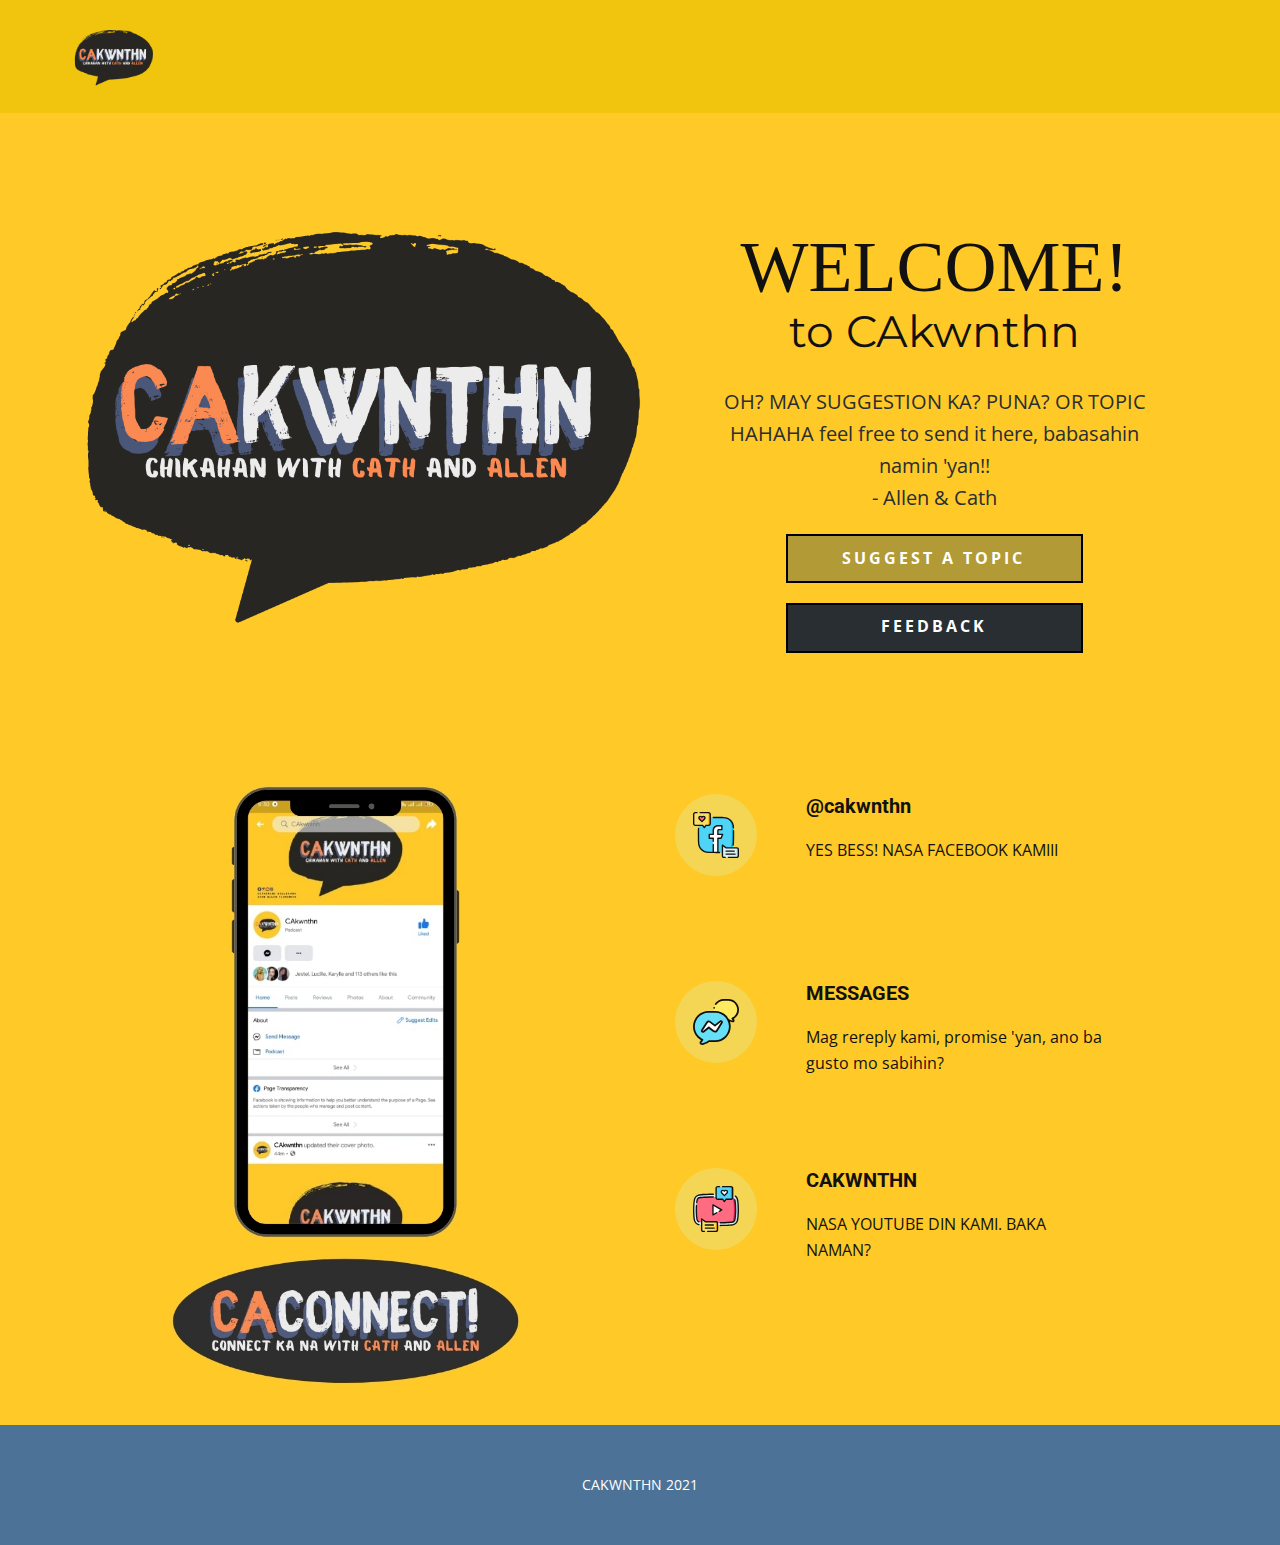
<file: index.html>
<!DOCTYPE html>
<html style="font-size: 16px;">
  <head>
    <meta name="viewport" content="width=device-width, initial-scale=1.0">
    <meta charset="utf-8">
    <meta name="keywords" content="WELCOME!​, to CAkwnthn">
    <meta name="description" content="">
    <meta name="page_type" content="np-template-header-footer-from-plugin">
    <title>CAkwnthn Page</title>
    <link rel="stylesheet" href="nicepage.css" media="screen">
<link rel="stylesheet" href="Home.css" media="screen">
    <script class="u-script" type="text/javascript" src="jquery.js" defer=""></script>
    <script class="u-script" type="text/javascript" src="nicepage.js" defer=""></script>
    <meta name="generator" content="Nicepage 3.22.0, nicepage.com">
    <link id="u-theme-google-font" rel="stylesheet" href="https://fonts.googleapis.com/css?family=Roboto:100,100i,300,300i,400,400i,500,500i,700,700i,900,900i|Open+Sans:300,300i,400,400i,600,600i,700,700i,800,800i">
    <link id="u-page-google-font" rel="stylesheet" href="https://fonts.googleapis.com/css?family=Montserrat:100,100i,200,200i,300,300i,400,400i,500,500i,600,600i,700,700i,800,800i,900,900i">
    <link rel="icon" href="/cover.png">
    
    
    
    <script type="application/ld+json">{
		"@context": "http://schema.org",
		"@type": "Organization",
		"name": "",
		"logo": "images/cover.png"
}</script>
    <meta name="theme-color" content="#478ac9">
    <meta property="og:title" content="Home">
    <meta property="og:type" content="website">
  </head>
  <body data-home-page="Home.html" data-home-page-title="Home" class="u-body"><header class="u-clearfix u-header u-palette-3-base u-header" id="sec-e9e7"><div class="u-clearfix u-sheet u-sheet-1">
        <a href="index.html" class="u-image u-logo u-image-1" data-image-width="1000" data-image-height="1000">
          <img src="images/cover.png" class="u-logo-image u-logo-image-1">
        </a>
      </div></header>
    <section class="u-clearfix u-image u-section-1" id="carousel_4624" data-image-width="2025" data-image-height="975">
      <div class="u-clearfix u-sheet u-sheet-1">
        <div class="u-clearfix u-expanded-width-md u-expanded-width-sm u-expanded-width-xs u-layout-wrap u-layout-wrap-1">
          <div class="u-layout">
            <div class="u-layout-row">
              <div class="u-align-center u-container-style u-image u-layout-cell u-left-cell u-size-30-md u-size-30-sm u-size-30-xs u-size-31-lg u-size-31-xl u-image-1" data-image-width="1000" data-image-height="1000">
                <div class="u-container-layout u-valign-bottom u-container-layout-1"></div>
              </div>
              <div class="u-align-left u-container-style u-layout-cell u-right-cell u-size-29-lg u-size-29-xl u-size-30-md u-size-30-sm u-size-30-xs u-layout-cell-2">
                <div class="u-container-layout u-valign-bottom-xs u-container-layout-2">
                  <h1 class="u-align-center u-custom-font u-text u-text-1">WELCOME! </h1>
                  <h2 class="u-align-center u-custom-font u-font-montserrat u-text u-text-2"> to CAkwnthn</h2>
                  <p class="u-align-center u-text u-text-palette-1-dark-3 u-text-3">OH? MAY SUGGESTION KA? PUNA? OR TOPIC HAHAHA feel free to send it here, babasahin namin 'yan!!<br>- Allen &amp; Cath
                  </p>
                  <a href="suggest.html" class="u-active-palette-3-base u-align-center u-border-2 u-border-black u-btn u-btn-rectangle u-button-style u-hover-palette-4-light-1 u-palette-3-dark-1 u-radius-0 u-btn-1">SUGGEST A TOPIC</a>
                  <a href="feedback.html" class="u-active-palette-3-base u-align-center u-border-2 u-border-black u-btn u-btn-rectangle u-button-style u-hover-palette-1-light-1 u-palette-1-dark-3 u-radius-0 u-btn-2">FEEDBACK</a>
                </div>
              </div>
            </div>
          </div>
        </div>
      </div>
    </section>
    <section class="u-clearfix u-image u-section-2" id="carousel_bf9e" data-image-width="2025" data-image-height="975">
      <div class="u-clearfix u-sheet u-sheet-1">
        <div class="u-clearfix u-expanded-width-sm u-expanded-width-xs u-layout-wrap u-layout-wrap-1">
          <div class="u-layout">
            <div class="u-layout-row">
              <div class="u-container-style u-image u-layout-cell u-left-cell u-size-29 u-image-1" data-image-width="1080" data-image-height="1080">
                <div class="u-container-layout u-container-layout-1"></div>
              </div>
              <div class="u-align-center-lg u-align-center-md u-align-center-xl u-container-style u-layout-cell u-right-cell u-size-31 u-layout-cell-2">
                <div class="u-container-layout u-container-layout-2">
                  <div class="u-expanded-width-lg u-expanded-width-md u-expanded-width-sm u-expanded-width-xs u-list u-list-1">
                    <div class="u-repeater u-repeater-1">
                      <div class="u-container-style u-list-item u-repeater-item">
                        <div class="u-container-layout u-similar-container u-container-layout-3"><span class="u-icon u-icon-circle u-palette-3-light-1 u-spacing-18 u-icon-1"><svg class="u-svg-link" preserveAspectRatio="xMidYMin slice" viewBox="0 0 512 512" style=""><use xmlns:xlink="http://www.w3.org/1999/xlink" xlink:href="#svg-9c74"></use></svg><svg class="u-svg-content" viewBox="0 0 512 512" id="svg-9c74"><g><path d="m450.72 190.92c-.14-4.9-.33-9.59-.59-15.39-.91-20.73-4.26-34.98-9.06-47.33-4.96-13.11-12.58-24.84-22.56-34.6-9.75-9.91-21.56-17.61-34.52-22.48-5.55-2.14-11.45-4-18.13-5.48-8.26-1.83-17.72-3.09-29.19-3.59-20.88-.99-27.51-1.22-80.46-1.22-52.96 0-59.59.23-80.39 1.14-20.73.92-34.98 4.27-47.32 9.07-13.11 4.95-24.84 12.58-34.6 22.56-9.9 9.76-17.6 21.57-22.48 34.53-4.8 12.42-8.15 26.6-9.06 47.33-.27 5.82-.49 10.54-.66 15.46-.44 12.72-.56 26.82-.56 65.02 0 38.21.12 52.31.53 65.01.16 4.9.36 9.6.61 15.4.91 20.73 4.27 34.98 9.07 47.33 4.95 13.11 12.65 24.85 22.55 34.6 9.76 9.91 21.57 17.61 34.52 22.49 12.42 4.8 26.59 8.15 47.32 9.07 15.87.69 23.49.99 49.73 1.09 8.15.04 18.11.05 30.66.05 7.89 0 14.75-.01 20.78-.02 34.47-.06 41.91-.35 59.61-1.12 11.33-.5 20.72-1.73 28.93-3.53 6.8-1.48 12.79-3.36 18.39-5.54 26.21-10.14 46.94-30.87 57.07-57.09 4.8-12.42 8.16-26.6 9.07-47.33.25-5.8.45-10.5.61-15.4.41-12.7.53-26.8.53-65.01 0-38.22-.04-52.32-.4-65.02z" fill="#4dd4f7"></path><path d="m451.125 255.935c0 38.21-.12 52.31-.53 65.01-.16 4.9-.36 9.6-.61 15.4-.91 20.73-4.27 34.91-9.07 47.33-10.13 26.22-30.86 46.95-57.07 57.09-5.6 2.18-11.59 4.06-18.39 5.54 25.22-11.06 45.08-31.76 55.06-57.58 4.99-12.91 8.48-27.65 9.43-49.2.95-21.63 1.18-28.52 1.18-83.59 0-55.06-.08-61.95-1.03-83.58-.95-21.55-4.43-36.37-9.42-49.21-5.15-13.62-13.07-25.82-23.45-35.97-8.99-9.13-19.67-16.46-31.36-21.54 6.68 1.48 12.58 3.34 18.13 5.48 12.96 4.87 24.77 12.57 34.52 22.48 9.98 9.76 17.6 21.49 22.56 34.6 4.8 12.35 8.15 26.6 9.06 47.33.26 5.8.45 10.49.59 15.39.36 12.7.4 26.8.4 65.02z" fill="#00c2f3"></path><g><path d="m191.941 24.942v105.59c0 9.64-7.81 17.44-17.44 17.44h-30.502l-18.28 26.35-18.28-26.35h-82.497c-9.64 0-17.44-7.8-17.44-17.44v-105.59c0-9.63 7.8-17.44 17.44-17.44h149.559c9.63 0 17.44 7.81 17.44 17.44z" fill="#fbdf63"></path><path d="m191.941 24.942v105.59c0 9.64-7.81 17.44-17.44 17.44h-20c9.63 0 17.44-7.8 17.44-17.44v-105.59c0-9.63-7.81-17.44-17.44-17.44h20c9.63 0 17.44 7.81 17.44 17.44z" fill="#ffa402"></path><path d="m128.463 53.567c-6.797-6.798-17.826-6.789-24.634.018l-4.109 4.109-4.109-4.109c-6.808-6.808-17.837-6.816-24.634-.018-6.797 6.797-6.789 17.826.018 24.634l28.724 28.724 28.724-28.724c6.809-6.808 6.818-17.837.02-24.634z" fill="#ff6b81"></path>
</g><g><path d="m504.5 415.415v73.65c0 8.52-6.9 15.43-15.41 15.43h-146.039c-8.52 0-15.42-6.91-15.42-15.43v-120.69l41.59 31.62h119.869c8.51 0 15.41 6.9 15.41 15.42z" fill="#d9f0f4"></path><path d="m504.5 415.415v73.65c0 8.52-6.9 15.43-15.41 15.43h-20c8.51 0 15.41-6.91 15.41-15.43v-73.65c0-8.52-6.9-15.42-15.41-15.42h20c8.51 0 15.41 6.9 15.41 15.42z" fill="#bae1e5"></path>
</g><path d="m329.78 249.28-17.15 42.87h-35.72v158.81c-6.03.01-12.89.02-20.78.02-12.55 0-22.51-.01-30.66-.05v-158.78h-44.29v-42.87h44.29v-44.3c0-28.41 23.03-51.44 51.44-51.44h44.3v42.87h-27.15c-9.46 0-17.15-.89-17.15 8.57v44.3z" fill="#fff"></path>
</g><g><path d="m226.465 68.37h.028c7.973-.029 17.64-.042 29.718-.042 52.573 0 59.452.231 80.137 1.214 17.782.784 31.643 3.428 45.006 8.596 11.862 4.465 22.864 11.632 31.816 20.726.034.034.068.068.103.103 9.187 8.978 16.179 19.706 20.808 31.954 5.135 13.208 7.776 27.069 8.564 44.944.177 4.025 3.497 7.17 7.487 7.17.111 0 .224-.002.336-.007 4.138-.183 7.345-3.686 7.163-7.823-.863-19.584-3.814-34.918-9.543-49.653-5.373-14.218-13.541-26.755-24.277-37.262-10.458-10.608-23.31-18.973-37.107-24.166-14.886-5.757-30.212-8.708-49.668-9.565-20.948-.995-27.907-1.229-80.823-1.229-12.101 0-21.785.013-29.773.042-4.142.016-7.488 3.386-7.473 7.527.014 4.131 3.369 7.471 7.498 7.471z"></path><path d="m451.031 201.434c-.021 0-.042 0-.063 0-4.142.034-7.472 3.42-7.438 7.562.084 10.176.099 23.793.099 46.947 0 52.234-.217 59.161-1.136 80.078-.533 12.087-1.958 22.505-4.359 31.848-1.031 4.012 1.386 8.1 5.397 9.13.626.161 1.254.238 1.872.238 3.341 0 6.389-2.25 7.259-5.636 2.662-10.36 4.237-21.782 4.816-34.921.931-21.185 1.15-28.186 1.15-80.737 0-23.195-.016-36.844-.1-47.07-.033-4.122-3.384-7.439-7.497-7.439z"></path><path d="m489.083 392.485h-117.336l-39.573-30.098c-2.268-1.725-5.318-2.017-7.872-.75-2.553 1.267-4.168 3.87-4.168 6.72v120.708c0 12.646 10.281 22.935 22.917 22.935h16.233c4.142 0 7.5-3.357 7.5-7.5s-3.358-7.5-7.5-7.5h-16.233c-4.366 0-7.917-3.56-7.917-7.935v-105.581l29.545 22.471c1.305.993 2.9 1.53 4.54 1.53h119.863c4.366 0 7.917 3.56 7.917 7.935v73.646c0 4.375-3.552 7.935-7.917 7.935h-95.304c-4.142 0-7.5 3.357-7.5 7.5s3.358 7.5 7.5 7.5h95.304c12.637-.001 22.918-10.289 22.918-22.936v-73.645c0-12.647-10.281-22.935-22.917-22.935z"></path><path d="m368.445 477.057h99.94c4.142 0 7.5-3.357 7.5-7.5s-3.358-7.5-7.5-7.5h-99.94c-4.142 0-7.5 3.357-7.5 7.5s3.358 7.5 7.5 7.5z"></path><path d="m368.445 443.044h89.947c4.142 0 7.5-3.357 7.5-7.5s-3.358-7.5-7.5-7.5h-89.947c-4.142 0-7.5 3.357-7.5 7.5s3.358 7.5 7.5 7.5z"></path><path d="m119.557 178.657c1.401 2.021 3.704 3.226 6.163 3.226s4.761-1.205 6.163-3.226l16.042-23.129h26.577c13.751 0 24.939-11.19 24.939-24.946v-105.636c0-13.756-11.188-24.946-24.94-24.946h-95.104c-4.142 0-7.5 3.357-7.5 7.5s3.358 7.5 7.5 7.5h95.104c5.48 0 9.939 4.462 9.939 9.946v105.636c0 5.484-4.459 9.946-9.939 9.946h-30.501c-2.459 0-4.761 1.205-6.163 3.226l-12.117 17.47-12.117-17.47c-1.401-2.021-3.704-3.226-6.163-3.226h-82.5c-5.48 0-9.939-4.462-9.939-9.946v-105.636c-.001-5.484 4.458-9.946 9.938-9.946h19.913c4.142 0 7.5-3.357 7.5-7.5s-3.357-7.5-7.499-7.5h-19.914c-13.751 0-24.939 11.19-24.939 24.946v105.636c0 13.756 11.188 24.946 24.939 24.946h78.575z"></path><path d="m94.417 112.264c1.406 1.407 3.314 2.198 5.304 2.198s3.898-.791 5.304-2.198l28.724-28.735c9.718-9.723 9.727-25.535.018-35.247-4.702-4.704-10.952-7.293-17.604-7.293-.006 0-.013 0-.019 0-6.105.005-11.877 2.191-16.424 6.189-4.546-3.998-10.318-6.185-16.423-6.189-.007 0-.013 0-.019 0-6.651 0-12.903 2.59-17.604 7.292-9.709 9.713-9.701 25.524.018 35.248zm-18.133-53.379c1.867-1.868 4.351-2.896 6.995-2.896h.008c2.65.002 5.144 1.037 7.021 2.916l4.109 4.11c1.407 1.407 3.315 2.197 5.304 2.197 1.99 0 3.898-.791 5.305-2.198l4.108-4.11c1.877-1.878 4.371-2.913 7.021-2.915h.008c2.644 0 5.128 1.029 6.995 2.896 3.864 3.866 3.855 10.164-.018 14.04l-23.419 23.429-23.419-23.429c-3.874-3.876-3.883-10.174-.018-14.04z"></path><path d="m335.992 245.074c-1.395-2.061-3.722-3.295-6.21-3.295h-45.368v-36.794c0-.322.016-.574.036-.766 1.521-.365 4.939-.337 7.296-.32.758.006 1.53.012 2.315.012h27.147c4.142 0 7.5-3.357 7.5-7.5v-42.867c0-4.143-3.358-7.5-7.5-7.5h-44.294c-32.5 0-58.941 26.441-58.941 58.941v36.794h-36.794c-4.142 0-7.5 3.357-7.5 7.5v42.868c0 4.143 3.358 7.5 7.5 7.5h36.794v27.043c0 4.143 3.358 7.5 7.5 7.5s7.5-3.357 7.5-7.5v-34.543c0-4.143-3.358-7.5-7.5-7.5h-36.794v-27.868h36.794c4.142 0 7.5-3.357 7.5-7.5v-44.294c0-24.229 19.712-43.941 43.941-43.941h36.794v27.867h-19.647c-.745 0-1.479-.006-2.199-.012-6.601-.044-13.441-.104-18.211 4.629-2.812 2.79-4.237 6.645-4.237 11.457v44.294c0 4.143 3.358 7.5 7.5 7.5h41.79l-11.147 27.868h-30.643c-4.142 0-7.5 3.357-7.5 7.5v151.326c-4.014.004-8.408.006-13.277.006-8.953 0-16.574-.006-23.165-.021v-82.101c0-4.143-3.358-7.5-7.5-7.5s-7.5 3.357-7.5 7.5v82.04c-19.968-.128-27.707-.428-41.895-1.054-17.78-.783-31.642-3.427-45.009-8.594-11.863-4.467-22.865-11.634-31.816-20.728-.027-.027-.055-.055-.082-.082-9.24-9.101-16.239-19.836-20.826-31.975-5.137-13.214-7.779-27.075-8.567-44.943-.919-20.918-1.136-27.845-1.136-80.079 0-46.459.186-57.268.873-72.791.183-4.138-3.023-7.641-7.161-7.824-4.139-.188-7.641 3.024-7.824 7.162-.698 15.783-.887 26.704-.887 73.453 0 52.552.22 59.553 1.15 80.738.863 19.578 3.815 34.912 9.546 49.653 5.326 14.097 13.49 26.63 24.266 37.254 10.459 10.611 23.314 18.979 37.117 24.175 14.891 5.757 30.217 8.707 49.695 9.566 21.119.931 28.107 1.15 80.72 1.15 18.54 0 30.37-.027 39.558-.091 4.142-.029 7.476-3.41 7.448-7.552-.029-4.125-3.381-7.448-7.499-7.448-.018 0-.035 0-.053 0-3.312.023-6.979.041-11.177.055v-143.795h28.221c3.067 0 5.825-1.867 6.963-4.715l17.147-42.868c.925-2.31.644-4.928-.752-6.99z"></path>
</g></svg>
            
            
          </span>
                          <div class="u-container-style u-group u-group-1">
                            <div class="u-container-layout u-valign-top u-container-layout-4">
                              <h5 class="u-align-center-xs u-text u-text-1"><a href="https://www.facebook.com/cakwnthn" target="_blank">@cakwnthn</a></h5>
                              <p class="u-align-center-xs u-text u-text-2">YES BESS! NASA FACEBOOK KAMIII</p>
                            </div>
                          </div>
                        </div>
                      </div>
                      <div class="u-container-style u-list-item u-repeater-item">
                        <div class="u-container-layout u-similar-container u-container-layout-5"><span class="u-icon u-icon-circle u-palette-3-light-1 u-spacing-18 u-icon-2"><svg class="u-svg-link" preserveAspectRatio="xMidYMin slice" viewBox="0 0 512.003 512.003" style=""><use xmlns:xlink="http://www.w3.org/1999/xlink" xlink:href="#svg-d136"></use></svg><svg class="u-svg-content" viewBox="0 0 512.003 512.003" id="svg-d136"><g><g clip-rule="evenodd" fill-rule="evenodd"><path d="m247.399 144.278c60.901 0 114.261 33.932 142.109 83.824 20.275 15.058 42.389 20.878 49.989 21.555 13.661 1.216 16.727-11.845 10.112-17.42-1.031-.869-5.968-6.063-11.325-14.202 37.51-17.267 63.717-55.251 63.717-99.065 0-59.934-49.037-108.97-108.97-108.97h-50.127c-59.934 0-108.97 49.037-108.97 108.971 0 8.705 1.041 17.179 2.994 25.307z" fill="#ffea60"></path><path d="m410 306.878c0-28.53-7.447-55.405-20.492-78.777-27.848-49.892-81.208-83.824-142.109-83.824h-10.471-64.326c-89.431 0-162.601 73.17-162.601 162.601 0 65.376 39.105 122.055 95.076 147.82-7.993 12.144-15.36 19.895-16.898 21.191-9.871 8.317-5.295 27.808 15.089 25.993 11.381-1.014 44.574-9.755 74.916-32.403h69.215c89.431.001 162.601-73.169 162.601-162.601z" fill="#66e0f7"></path><path d="m244.28 296.276-51.305-38.898c-13.274-10.064-28.72-11.203-39.679 6.597-17.877 28.201-35.755 56.403-53.633 84.604-7.578 11.953 6.139 23.771 16.836 15.361 20.527-16.14 38.581-30.335 59.108-46.475l51.305 38.898c13.274 10.063 28.721 11.202 39.68-6.597 17.877-28.201 35.755-56.403 53.633-84.604 7.876-12.424-6.183-23.737-16.442-15.67-20.528 16.139-38.976 30.644-59.503 46.784z" fill="#fff"></path>
</g><g><path d="m325.597 242.303c-7.901-7.141-19.415-7.417-27.995-.673l-53.433 42.013-45.152-34.233c-9.995-7.578-20.484-10.603-30.331-8.763-6.576 1.231-16.049 5.358-23.869 18.026l-53.601 84.553c-5.957 9.397-4.624 20.924 3.241 28.03 4.069 3.677 9.11 5.524 14.23 5.524 4.847 0 9.763-1.655 13.991-4.979l53.039-41.702 45.152 34.232c9.995 7.577 20.485 10.605 30.332 8.763 6.575-1.231 16.051-5.36 23.872-18.031l53.597-84.547c6.133-9.674 4.897-21.012-3.073-28.213zm-13.819 17.504-53.633 84.604c-.023.037-.046.074-.069.111-3.202 5.202-6.754 8.201-10.556 8.912-4.097.768-9.268-1.023-14.566-5.041l-51.306-38.897c-3.624-2.747-8.647-2.704-12.223.107l-59.108 46.475c-1.017.798-1.819.91-2.452.338-.231-.209-.847-.765.243-2.482l53.633-84.605c.023-.036.046-.073.069-.11 3.202-5.202 6.754-8.201 10.556-8.912.62-.116 1.265-.174 1.931-.174 3.732 0 8.14 1.806 12.636 5.215l51.306 38.898c3.625 2.749 8.647 2.706 12.223-.107l59.502-46.785c.873-.687 1.623-.756 2.226-.21.539.486.401 1.382-.412 2.663z"></path><path d="m512.002 118.971c0-65.601-53.369-118.971-118.97-118.971h-50.128c-38.759 0-75.244 19.118-97.599 51.142-3.162 4.528-2.054 10.762 2.475 13.924 4.529 3.16 10.762 2.054 13.925-2.477 18.616-26.668 48.972-42.589 81.199-42.589h50.128c54.572 0 98.97 44.398 98.97 98.971 0 38.471-22.727 73.79-57.899 89.98-2.647 1.219-4.631 3.531-5.433 6.333s-.341 5.814 1.261 8.249c5.286 8.03 10.475 13.859 12.842 16.006-.392.13-1.158.267-2.389.156-4.281-.381-23.851-4.619-43.16-18.353-7.555-13.124-16.897-25.352-27.917-36.371-32.69-32.69-75.984-50.693-121.908-50.693h-74.798c-45.924 0-89.218 18.003-121.908 50.693-32.689 32.689-50.692 75.984-50.692 121.908 0 63.108 35.028 121.339 90.185 151.518-4.458 5.805-7.807 9.268-8.45 9.846-8.007 6.746-10.748 18.304-6.667 28.106 3.247 7.799 11.604 15.654 25.577 15.654 1.133 0 2.303-.052 3.509-.159 14.479-1.29 47.775-11.212 77.295-32.363h65.95c45.924 0 89.218-18.003 121.908-50.693 32.689-32.69 50.692-75.985 50.692-121.909 0-19.028-3.1-37.601-9.045-55.158 11.464 4.868 21.624 7.359 27.656 7.896.923.082 1.815.121 2.684.121 10.947 0 17.551-6.289 20.146-12.524 3.316-7.966 1.191-17.004-5.286-22.539-.393-.371-1.444-1.475-2.897-3.207 36.04-21.29 58.744-60.312 58.744-102.497zm-264.603 340.509h-69.216c-2.156 0-4.254.696-5.981 1.986-27.856 20.793-59.069 29.498-69.821 30.455-4.593.417-7.815-.778-8.849-3.261-.644-1.547-.477-3.805 1.088-5.122 2.522-2.124 10.438-10.624 18.81-23.342 1.603-2.435 2.063-5.446 1.262-8.248-.802-2.803-2.785-5.115-5.433-6.334-54.222-24.96-89.258-79.417-89.258-138.736 0-84.145 68.456-152.602 152.601-152.602h74.798c84.145 0 152.601 68.457 152.601 152.602s-68.457 152.602-152.602 152.602z"></path><path d="m235.915 108.295c5.522 0 10-4.478 10-10s-4.478-10-10-10h-.007c-5.522 0-9.996 4.478-9.996 10s4.481 10 10.003 10z"></path>
</g>
</g></svg>
            
            
          </span>
                          <div class="u-container-style u-group u-video-cover u-group-2">
                            <div class="u-container-layout u-valign-top u-container-layout-6">
                              <h5 class="u-align-center-xs u-text u-text-default u-text-3"><a href="https://www.facebook.com/messages/t/102493122146425/" target="_blank">MESSAGES</a></h5>
                              <p class="u-align-center-xs u-text u-text-default u-text-4">Mag rereply kami, promise 'yan, ano ba gusto mo sabihin?</p>
                            </div>
                          </div>
                        </div>
                      </div>
                      <div class="u-container-style u-list-item u-repeater-item">
                        <div class="u-container-layout u-similar-container u-container-layout-7"><span class="u-icon u-icon-circle u-palette-3-light-1 u-spacing-18 u-icon-3"><svg class="u-svg-link" preserveAspectRatio="xMidYMin slice" viewBox="0 0 512 512" style=""><use xmlns:xlink="http://www.w3.org/1999/xlink" xlink:href="#svg-f770"></use></svg><svg class="u-svg-content" viewBox="0 0 512 512" id="svg-f770"><g><path d="m494.27 146.2c-5.74-21.29-22.52-38.08-43.81-43.81-4.11-1.12-9.52-2.13-15.92-3.03-54.11-7.61-178.54-7.61-178.54-7.61s-155.57 0-194.46 10.23c-20.88 5.73-38.08 22.93-43.8 44.22-10.24 38.89-10.24 119.55-10.24 119.55s0 81.06 10.24 119.54c5.73 21.29 22.52 38.08 43.8 43.81 39.3 10.65 194.46 10.65 194.46 10.65s125.3 0 179.1-7.4c6.15-.85 11.37-1.79 15.36-2.84 21.29-5.73 38.07-22.52 43.81-43.8 10.23-38.9 10.23-119.56 10.23-119.56s.41-81.06-10.23-119.95z" fill="#d9f0f4"></path><path d="m494.27 146.2c-5.74-21.29-22.52-38.08-43.81-43.81-4.11-1.12-9.52-2.13-15.92-3.03 19.19 7.17 34.04 23.3 39.42 43.29 10.96 40.05 10.54 123.52 10.54 123.52s0 83.05-10.54 123.1c-5.33 19.79-19.94 35.81-38.86 43.08 6.15-.85 11.37-1.79 15.36-2.84 21.29-5.73 38.07-22.52 43.81-43.8 10.23-38.9 10.23-119.56 10.23-119.56s.41-81.06-10.23-119.95z" fill="#bae1e5"></path><path d="m465.33 154.12c-.01-.04-.02-.08-.03-.12-2.97-11-11.64-19.68-22.64-22.64-.04-.01-.08-.02-.12-.03-4.64-1.27-11.83-2.4-20.84-3.39-40.49-4.45-117.77-6.19-165.7-6.19-58.53 0-160.81 2.5-186.66 9.2-10.62 2.98-19.68 12.19-22.62 22.98-7.56 28.86-9.22 90.49-9.22 111.82 0 21.47 1.67 83.43 9.23 111.83 2.94 10.92 11.61 19.59 22.61 22.55 25.85 7.01 128.21 9.61 186.66 9.62 48.02 0 125.46-1.69 166.02-5.99 8.94-.95 16.08-2.03 20.73-3.24 10.93-2.98 19.55-11.6 22.53-22.54 7.56-28.86 9.22-90.49 9.22-111.83v-.15c.1-21.43-1.35-83.29-9.17-111.88z" fill="#ff6b81"></path><path d="m465.3 154c-2.97-11-11.64-19.68-22.64-22.64-.04-.01-.08-.02-.12-.03-4.64-1.27-11.83-2.4-20.84-3.39.07.21.11.31.11.31.04.01.08.02.12.04 11.25 3.02 20.12 11.9 23.16 23.16.01.04.02.08.03.12 8 29.24 9.48 92.52 9.38 114.44v.15c0 21.82-1.7 84.86-9.43 114.39-3.05 11.19-11.87 20.16-23.05 23.2v.01c8.94-.95 16.08-2.03 20.73-3.24 10.93-2.98 19.55-11.6 22.53-22.54 7.56-28.86 9.22-90.49 9.22-111.83v-.15c.1-21.43-1.35-83.29-9.17-111.88-.01-.04-.02-.08-.03-.12z" fill="#ed2061"></path><path d="m222.377 321.929 97.541-56.182-97.541-56.182z" fill="#fff"></path><g><path d="m441.5 24.94v105.59c0 9.64-7.81 17.44-17.44 17.44h-56.5l-18.28 26.35-18.28-26.35h-56.5c-9.64 0-17.44-7.8-17.44-17.44v-105.59c0-9.63 7.8-17.44 17.44-17.44h149.56c9.63 0 17.44 7.81 17.44 17.44z" fill="#4dd4f7"></path><path d="m441.5 24.94v105.59c0 9.64-7.81 17.44-17.44 17.44h-20c9.63 0 17.44-7.8 17.44-17.44v-105.59c0-9.63-7.81-17.44-17.44-17.44h20c9.63 0 17.44 7.81 17.44 17.44z" fill="#1e90ff"></path><path d="m378.022 53.565c-6.797-6.798-17.826-6.789-24.634.018l-4.109 4.109-4.109-4.109c-6.808-6.808-17.837-6.816-24.634-.018-6.797 6.797-6.789 17.826.018 24.634l28.724 28.724 28.724-28.724c6.809-6.808 6.817-17.836.02-24.634z" fill="#fff"></path>
</g><g><path d="m272.98 413.45v75.62c0 8.52-6.9 15.43-15.41 15.43h-146.04c-8.52 0-15.42-6.91-15.42-15.43v-122.66l41.59 31.62h119.87c8.51 0 15.41 6.9 15.41 15.42z" fill="#fbdf63"></path><path d="m272.98 413.45v75.62c0 8.52-6.9 15.43-15.41 15.43h-20c8.51 0 15.41-6.91 15.41-15.43v-75.62c0-8.52-6.9-15.42-15.41-15.42h20c8.51 0 15.41 6.9 15.41 15.42z" fill="#ffa402"></path>
</g>
</g><g><path d="m323.661 272.246c2.324-1.339 3.757-3.817 3.757-6.499s-1.433-5.16-3.757-6.499l-97.54-56.182c-2.32-1.337-5.18-1.335-7.496.006-2.319 1.34-3.747 3.815-3.747 6.493v112.363c0 2.678 1.428 5.153 3.747 6.493 1.161.671 2.457 1.007 3.753 1.007 1.292 0 2.585-.333 3.743-1.001l41.592-23.956c3.59-2.067 4.823-6.653 2.756-10.242-2.066-3.589-6.653-4.823-10.242-2.756l-30.349 17.48v-86.413l75.014 43.207-16.335 9.409c-3.59 2.067-4.823 6.653-2.756 10.242 2.066 3.59 6.656 4.824 10.242 2.756z"></path><path d="m67.446 422.804c-1.447-.308-2.773-.624-3.953-.943-18.713-5.036-33.471-19.795-38.508-38.496-9.866-37.086-9.985-116.817-9.985-117.618 0-.797.114-80.116 9.979-117.598 5.005-18.599 20.136-33.88 38.474-38.912 19.794-5.21 79.132-8.774 162.8-9.776 4.142-.05 7.459-3.447 7.409-7.589-.049-4.111-3.396-7.41-7.497-7.41-.03 0-.062 0-.092 0-49.86.598-137.783 2.726-166.514 10.29-23.445 6.432-42.704 25.862-49.075 49.54-10.365 39.379-10.484 118.122-10.484 121.455 0 3.35.119 82.494 10.494 121.497 6.429 23.867 25.243 42.681 49.089 49.098 1.434.388 3.029.77 4.743 1.134.526.112 1.051.166 1.567.166 3.465 0 6.579-2.416 7.328-5.942.862-4.053-1.724-8.035-5.775-8.896z"></path><path d="m501.508 144.25c-4.126-15.314-13.506-28.903-26.413-38.264-3.353-2.432-8.044-1.687-10.475 1.668-2.432 3.353-1.686 8.042 1.668 10.475 10.137 7.352 17.501 18.014 20.743 30.052 10.249 37.45 9.969 117.135 9.965 117.974 0 .797-.119 80.141-9.973 117.601-5.043 18.719-19.8 33.476-38.474 38.502-18.437 4.854-70.123 8.236-145.539 9.525-4.142.071-7.441 3.486-7.371 7.627.07 4.098 3.414 7.372 7.496 7.372.044 0 .088 0 .131-.001 54.178-.926 124.024-3.416 149.141-10.028 23.857-6.42 42.671-25.232 49.111-49.138 10.358-39.378 10.478-118.126 10.478-121.421.017-3.354.295-82.542-10.488-121.944z"></path><path d="m233.661 121.845c-.048-4.112-3.396-7.412-7.497-7.412-.03 0-.061 0-.09 0-21.502.253-130.198 1.891-158.617 9.261-.046.012-.093.024-.139.038-13.256 3.71-24.181 14.791-27.85 28.294-2.011 7.671-3.755 18.022-5.186 30.768-.462 4.116 2.5 7.828 6.616 8.29.284.032.566.047.846.047 3.768 0 7.015-2.832 7.444-6.664 1.35-12.029 2.961-21.665 4.772-28.573 2.219-8.164 9.341-15.432 17.333-17.699 20.839-5.365 96.468-8.074 154.957-8.763 4.143-.048 7.46-3.445 7.411-7.587z"></path><path d="m303.136 416.806c.045 0 .09 0 .135-.001 34.438-.606 117.151-2.7 141.444-9.051 13.479-3.667 24.131-14.32 27.817-27.871 7.766-29.636 9.466-92.145 9.466-113.729v-.116c.105-21.708-1.386-84.488-9.434-113.897l-.041-.148c-1.11-3.989-5.25-6.352-9.244-5.241-3.99 1.111-6.331 5.219-5.22 9.209.012.046.023.093.036.139 7.605 27.786 9.005 88.729 8.902 109.902v.152c0 21.047-1.612 81.825-8.958 109.86-2.277 8.374-8.893 14.99-17.19 17.248-15.717 4.108-67.247 7.303-137.842 8.546-4.142.073-7.439 3.49-7.367 7.631.072 4.096 3.415 7.367 7.496 7.367z"></path><path d="m39.409 210.053c-4.147-.236-7.679 2.927-7.914 7.062-1.103 19.402-1.496 37.843-1.496 48.634.005 21.748 1.718 84.578 9.486 113.783 3.214 11.927 12.02 21.794 23.555 26.396.912.363 1.852.536 2.777.536 2.979 0 5.797-1.787 6.968-4.723 1.535-3.847-.34-8.21-4.187-9.745-7.17-2.86-12.639-8.979-14.623-16.343-7.35-27.628-8.972-88.704-8.977-109.905 0-10.583.387-28.692 1.473-47.781.235-4.136-2.926-7.679-7.062-7.914z"></path><path d="m274.495 155.474h52.578l16.043 23.12c1.401 2.02 3.704 3.224 6.162 3.224s4.761-1.205 6.162-3.224l16.043-23.12h52.579c13.752 0 24.94-11.188 24.94-24.94v-105.594c0-13.752-11.188-24.94-24.94-24.94h-95.108c-4.143 0-7.5 3.358-7.5 7.5s3.357 7.5 7.5 7.5h95.108c5.48 0 9.939 4.459 9.939 9.94v105.594c0 5.481-4.459 9.94-9.939 9.94h-56.504c-2.458 0-4.761 1.205-6.162 3.224l-12.118 17.464-12.118-17.464c-1.401-2.02-3.704-3.224-6.162-3.224h-56.503c-5.48 0-9.939-4.459-9.939-9.94v-105.594c0-5.481 4.459-9.94 9.939-9.94h19.914c4.143 0 7.5-3.358 7.5-7.5s-3.357-7.5-7.5-7.5h-19.914c-13.752 0-24.94 11.188-24.94 24.94v105.594c.001 13.752 11.188 24.94 24.94 24.94z"></path><path d="m343.975 112.227c1.407 1.407 3.314 2.197 5.304 2.197s3.897-.79 5.304-2.197l28.724-28.724c9.722-9.72 9.73-25.529.02-35.24 0 0 0 0-.001-.001-9.323-9.322-24.264-9.686-34.046-1.101-9.781-8.587-24.723-8.221-34.046 1.102-9.71 9.711-9.701 25.52.019 35.24zm-18.135-53.358c1.928-1.928 4.461-2.892 6.996-2.892 2.545 0 5.092.971 7.03 2.91l4.108 4.108c2.929 2.928 7.676 2.93 10.607 0l4.11-4.109c3.871-3.872 10.163-3.881 14.026-.018 3.862 3.862 3.854 10.155-.019 14.027l-23.421 23.421-23.42-23.421c-3.871-3.872-3.879-10.164-.017-14.026z"></path><path d="m257.566 390.525h-117.34l-39.575-30.086c-2.269-1.724-5.317-2.015-7.871-.749-2.553 1.266-4.168 3.87-4.168 6.719v122.662c0 12.643 10.281 22.929 22.918 22.929h16.233c4.143 0 7.5-3.358 7.5-7.5s-3.357-7.5-7.5-7.5h-16.233c-4.366 0-7.918-3.557-7.918-7.929v-107.538l29.548 22.463c1.306.992 2.899 1.529 4.539 1.529h119.867c4.366 0 7.918 3.557 7.918 7.929v75.617c0 4.372-3.552 7.929-7.918 7.929h-95.307c-4.143 0-7.5 3.358-7.5 7.5s3.357 7.5 7.5 7.5h95.307c12.637 0 22.918-10.286 22.918-22.929v-75.617c0-12.643-10.282-22.929-22.918-22.929z"></path><path d="m136.924 476.07h99.943c4.143 0 7.5-3.358 7.5-7.5s-3.357-7.5-7.5-7.5h-99.943c-4.143 0-7.5 3.358-7.5 7.5s3.358 7.5 7.5 7.5z"></path><path d="m136.924 442.07h89.951c4.143 0 7.5-3.358 7.5-7.5s-3.357-7.5-7.5-7.5h-89.951c-4.143 0-7.5 3.358-7.5 7.5s3.358 7.5 7.5 7.5z"></path>
</g></svg>
            
            
          </span>
                          <div class="u-container-style u-group u-video-cover u-group-3">
                            <div class="u-container-layout u-valign-top u-container-layout-8">
                              <h5 class="u-align-center-xs u-text u-text-default u-text-5"><a href="https://www.youtube.com/channel/UCEfx_friUWmeZZ3WzyBotqw/" target="_blank">CAKWNTHN</a></h5>
                              <p class="u-align-center-xs u-text u-text-default u-text-6">NASA YOUTUBE DIN KAMI. BAKA NAMAN?</p>
                            </div>
                          </div>
                        </div>
                      </div>
                    </div>
                  </div>
                </div>
              </div>
            </div>
          </div>
        </div>
      </div>
    </section>
    
    
    <footer class="u-align-center u-clearfix u-footer u-palette-1-dark-1 u-footer" id="sec-672f"><div class="u-clearfix u-sheet u-sheet-1">
        <p class="u-small-text u-text u-text-variant u-text-1">CAKWNTHN 2021<br>
        </p>
      </div></footer>
  </body>
</html>
</file>
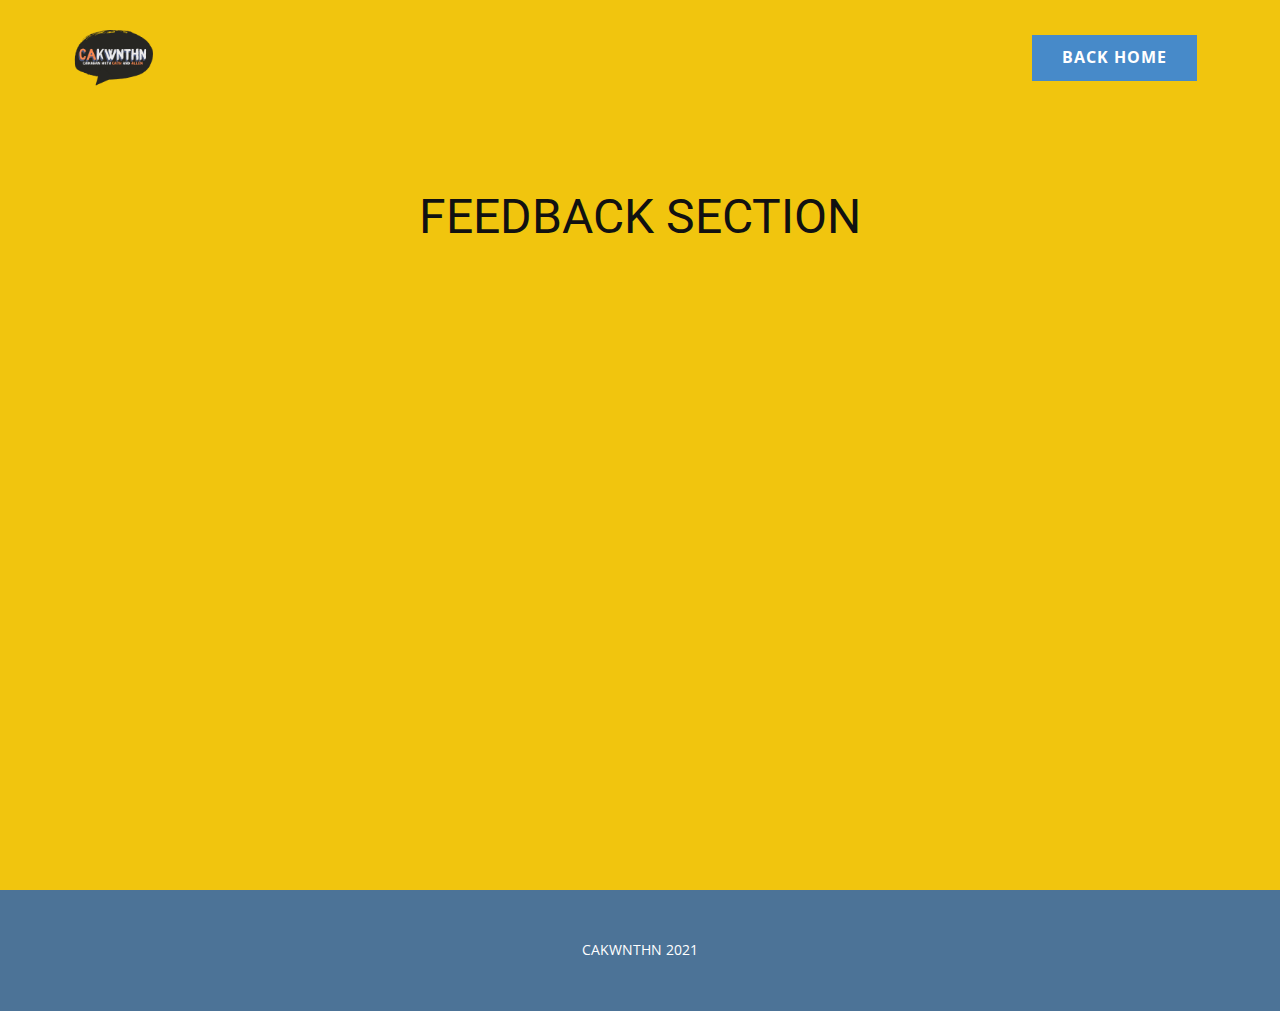
<file: feedback.html>
<!DOCTYPE html>
<html style="font-size: 16px;">
  <head>
    <meta name="viewport" content="width=device-width, initial-scale=1.0">
    <meta charset="utf-8">
    <meta name="keywords" content="SUGGEST A TOPIC">
    <meta name="description" content="">
    <meta name="page_type" content="np-template-header-footer-from-plugin">
    <title>feedback</title>
    <link rel="stylesheet" href="nicepage.css" media="screen">
<link rel="stylesheet" href="Contact.css" media="screen">
    <script class="u-script" type="text/javascript" src="jquery.js" defer=""></script>
    <script class="u-script" type="text/javascript" src="nicepage.js" defer=""></script>
    <meta name="generator" content="Nicepage 3.22.0, nicepage.com">
    <link id="u-theme-google-font" rel="stylesheet" href="https://fonts.googleapis.com/css?family=Roboto:100,100i,300,300i,400,400i,500,500i,700,700i,900,900i|Open+Sans:300,300i,400,400i,600,600i,700,700i,800,800i">
    
    
    <script type="application/ld+json">{
		"@context": "http://schema.org",
		"@type": "Organization",
		"name": "",
		"logo": "images/cover.png"
}</script>
    <meta name="theme-color" content="#478ac9">
    <meta property="og:title" content="Contact">
    <meta property="og:type" content="website">
  </head>
  <body class="u-body"><header class="u-clearfix u-header u-palette-3-base u-header" id="sec-e9e7"><div class="u-clearfix u-sheet u-sheet-1">
        <a href="index.html" class="u-image u-logo u-image-1" data-image-width="1000" data-image-height="1000">
          <img src="images/cover.png" class="u-logo-image u-logo-image-1">
        </a>
        <a href="index.html" class="u-btn u-button-style u-hover-palette-1-dark-1 u-palette-1-base u-btn-1">BACK HOME</a>
      </div></header>
    <section class="u-clearfix u-palette-3-base u-section-1" id="sec-375a">
      <div class="u-clearfix u-sheet u-sheet-1">
        <h1 class="u-text u-text-default u-text-1">FEEDBACK SECTION</h1>
        <div class="u-form u-form-1">
          <form action="#" method="POST" class="u-clearfix u-form-spacing-10 u-form-vertical u-inner-form" source="custom" name="form" style="padding: 10px;">
            <iframe src="https://docs.google.com/forms/d/e/1FAIpQLSfhF4ha2YPlLz0vh_b7q_0iXXE8obp5nnh3-qVUtFGhsY34SQ/viewform?embedded=true" width="760" height="500" frameborder="0" marginheight="0" marginwidth="0">Loading…</iframe>
          </form>
        </div>
      </div>
    </section>
    
    
    <footer class="u-align-center u-clearfix u-footer u-palette-1-dark-1 u-footer" id="sec-672f"><div class="u-clearfix u-sheet u-sheet-1">
        <p class="u-small-text u-text u-text-variant u-text-1">CAKWNTHN 2021<br>
        </p>
      </div></footer>
  </body>
</html>
</file>
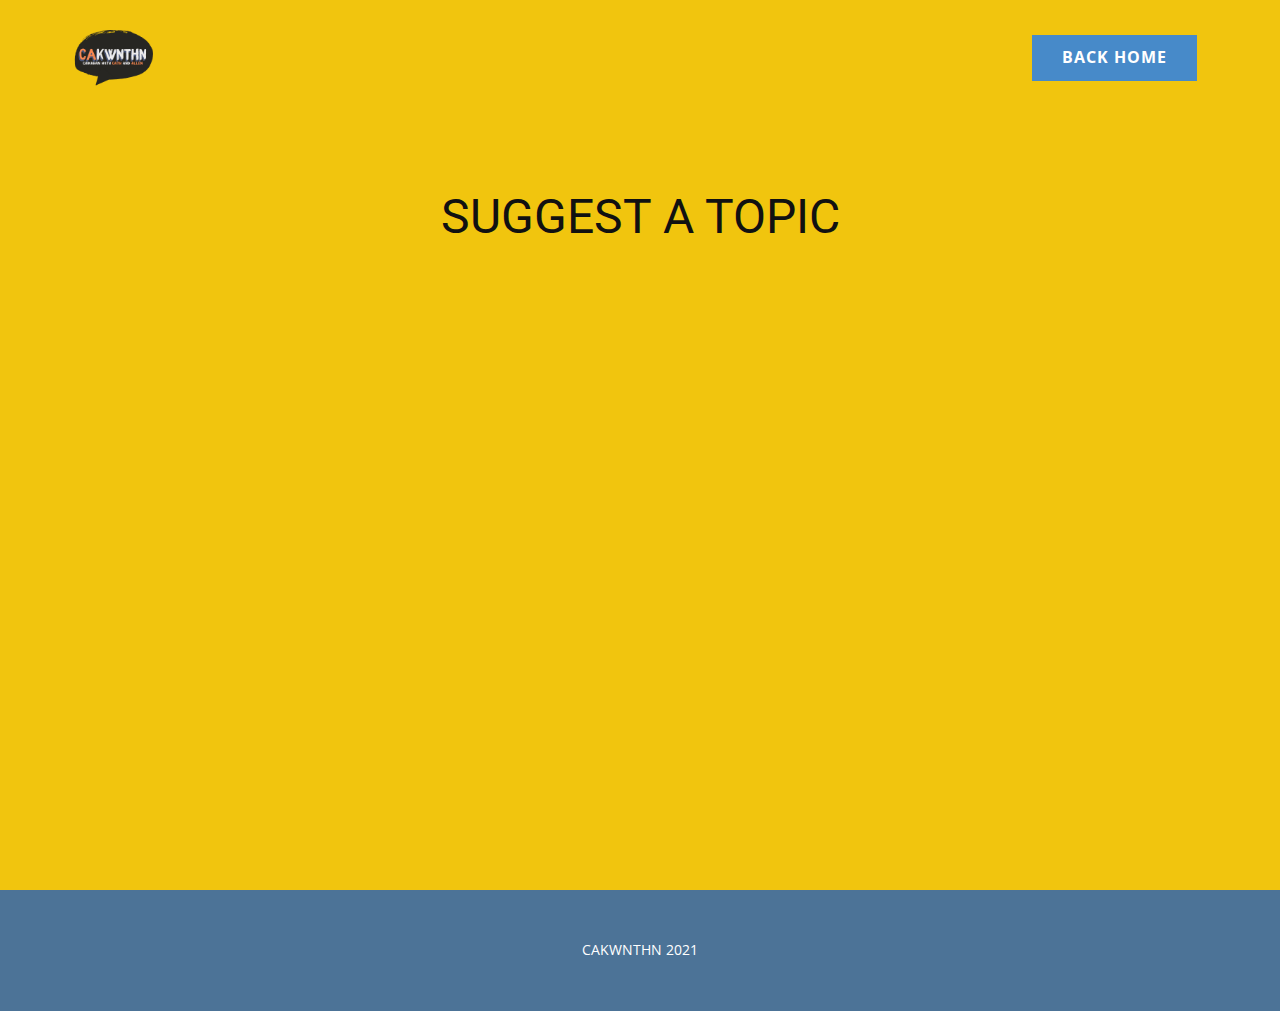
<file: suggest.html>
<!DOCTYPE html>
<html style="font-size: 16px;">
  <head>
    <meta name="viewport" content="width=device-width, initial-scale=1.0">
    <meta charset="utf-8">
    <meta name="keywords" content="SUGGEST A TOPIC">
    <meta name="description" content="">
    <meta name="page_type" content="np-template-header-footer-from-plugin">
    <title>suggestion</title>
    <link rel="stylesheet" href="nicepage.css" media="screen">
<link rel="stylesheet" href="Contact.css" media="screen">
    <script class="u-script" type="text/javascript" src="jquery.js" defer=""></script>
    <script class="u-script" type="text/javascript" src="nicepage.js" defer=""></script>
    <meta name="generator" content="Nicepage 3.22.0, nicepage.com">
    <link id="u-theme-google-font" rel="stylesheet" href="https://fonts.googleapis.com/css?family=Roboto:100,100i,300,300i,400,400i,500,500i,700,700i,900,900i|Open+Sans:300,300i,400,400i,600,600i,700,700i,800,800i">
    
    
    <script type="application/ld+json">{
		"@context": "http://schema.org",
		"@type": "Organization",
		"name": "",
		"logo": "images/cover.png"
}</script>
    <meta name="theme-color" content="#478ac9">
    <meta property="og:title" content="Contact">
    <meta property="og:type" content="website">
  </head>
  <body class="u-body"><header class="u-clearfix u-header u-palette-3-base u-header" id="sec-e9e7"><div class="u-clearfix u-sheet u-sheet-1">
        <a href="index.html" class="u-image u-logo u-image-1" data-image-width="1000" data-image-height="1000">
          <img src="images/cover.png" class="u-logo-image u-logo-image-1">
        </a>
        <a href="index.html" class="u-btn u-button-style u-hover-palette-1-dark-1 u-palette-1-base u-btn-1">BACK HOME</a>
      </div></header>
    <section class="u-clearfix u-palette-3-base u-section-1" id="sec-375a">
      <div class="u-clearfix u-sheet u-sheet-1">
        <h1 class="u-text u-text-default u-text-1">SUGGEST A TOPIC</h1>
        <div class="u-form u-form-1">
          <form action="#" method="POST" class="u-clearfix u-form-spacing-10 u-form-vertical u-inner-form" source="custom" name="form" style="padding: 10px;">
            <iframe src="https://docs.google.com/forms/d/e/1FAIpQLSd1FB2GMSzlialK_KHHz9RBP7Cn5tWQkeJnnLz_5zPdVMhReQ/viewform?embedded=true" width="760" height="500" frameborder="0" marginheight="0" marginwidth="0">Loading…</iframe>
          </form>
        </div>
      </div>
    </section>
    
    
    <footer class="u-align-center u-clearfix u-footer u-palette-1-dark-1 u-footer" id="sec-672f"><div class="u-clearfix u-sheet u-sheet-1">
        <p class="u-small-text u-text u-text-variant u-text-1">CAKWNTHN 2021<br>
        </p>
      </div></footer>
  </body>
</html>
</file>
